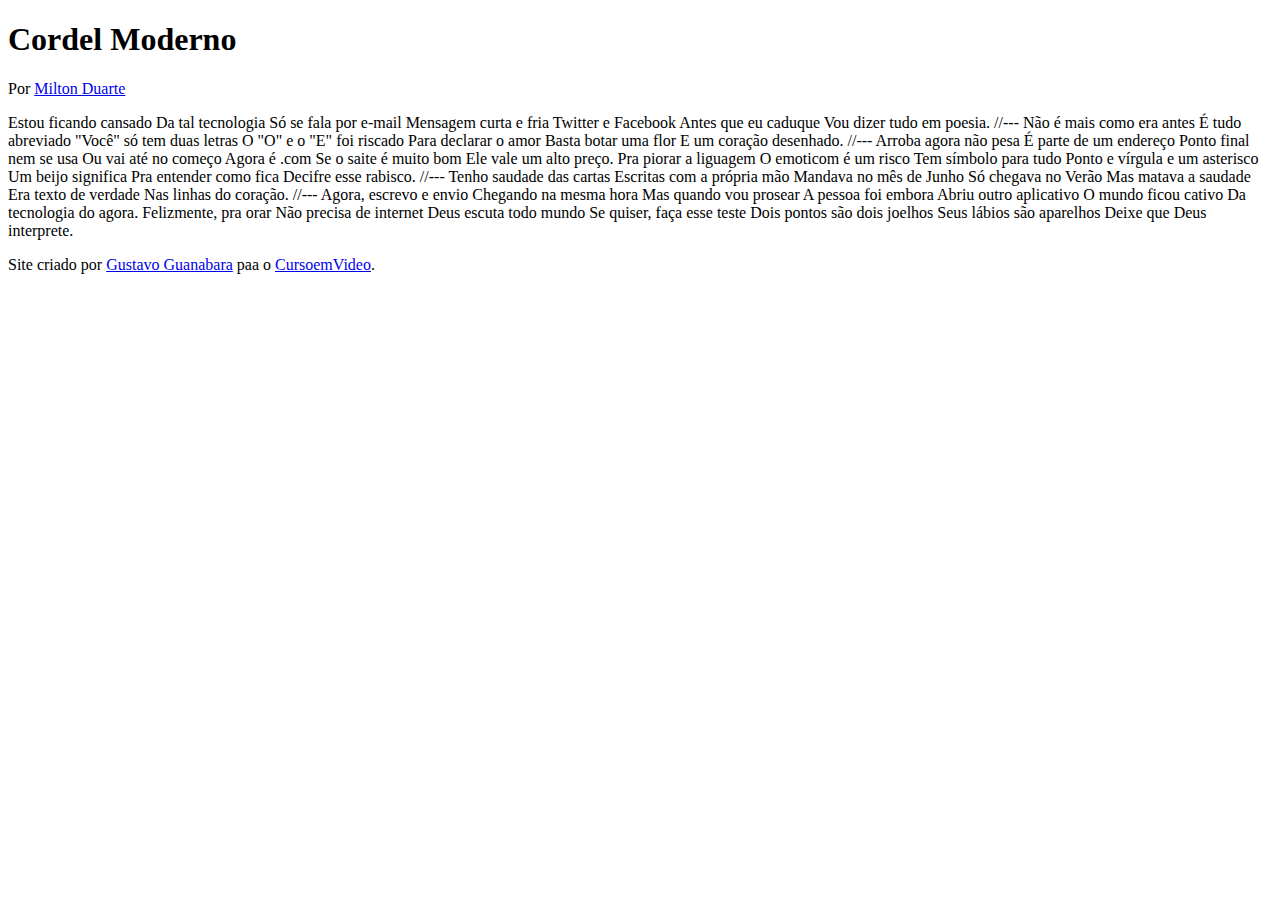
<file: d12/index.html>
<!DOCTYPE html>
<html lang="pt-br">
<head>
    <meta charset="UTF-8">
    <meta name="viewport" content="width=device-width, initial-scale=1.0">
    <title>Cordel Moderno</title>
</head>
<body>
    <header>
        <h1>Cordel Moderno</h1>
        <p>Por <a href="https://www.recantodasletras.com.br/poesias/3186743" target="_blank">Milton Duarte</a></p>
    </header>

    Estou ficando cansado
    Da tal tecnologia
    Só se fala por e-mail
    Mensagem curta e fria
    Twitter e Facebook
    Antes que eu caduque
    Vou dizer tudo em poesia.

    //---

    Não é mais como era antes
    É tudo abreviado
    "Você" só tem duas letras
    O "O" e o "E" foi riscado
    Para declarar o amor
    Basta botar uma flor
    E um coração desenhado.

    //---

    Arroba agora não pesa
    É parte de um endereço
    Ponto final nem se usa
    Ou vai até no começo
    Agora é .com
    Se o saite é muito bom
    Ele vale um alto preço.

    Pra piorar a liguagem
    O emoticom é um risco
    Tem símbolo para tudo
    Ponto e vírgula e um asterisco
    Um beijo significa
    Pra entender como fica
    Decifre esse rabisco.

    //---

    Tenho saudade das cartas
    Escritas com a própria mão
    Mandava no mês de Junho
    Só chegava no Verão
    Mas matava a saudade
    Era texto de verdade
    Nas linhas do coração.

    //---

    Agora, escrevo e envio
    Chegando na mesma hora
    Mas quando vou prosear
    A pessoa foi embora
    Abriu outro aplicativo
    O mundo ficou cativo
    Da tecnologia do agora.

    Felizmente, pra orar
    Não precisa de internet
    Deus escuta todo mundo
    Se quiser, faça esse teste
    Dois pontos são dois joelhos
    Seus lábios são aparelhos
    Deixe que Deus interprete.

    <footer>
        <p>Site criado por <a href="https://gustavoguanabara,github.io" target="_blank">Gustavo Guanabara</a> paa o <a href="https:://www.cursoemvideo.com" target="_blank">CursoemVideo</a>.</p>
    </footer>
    
</body>
</html>
</file>
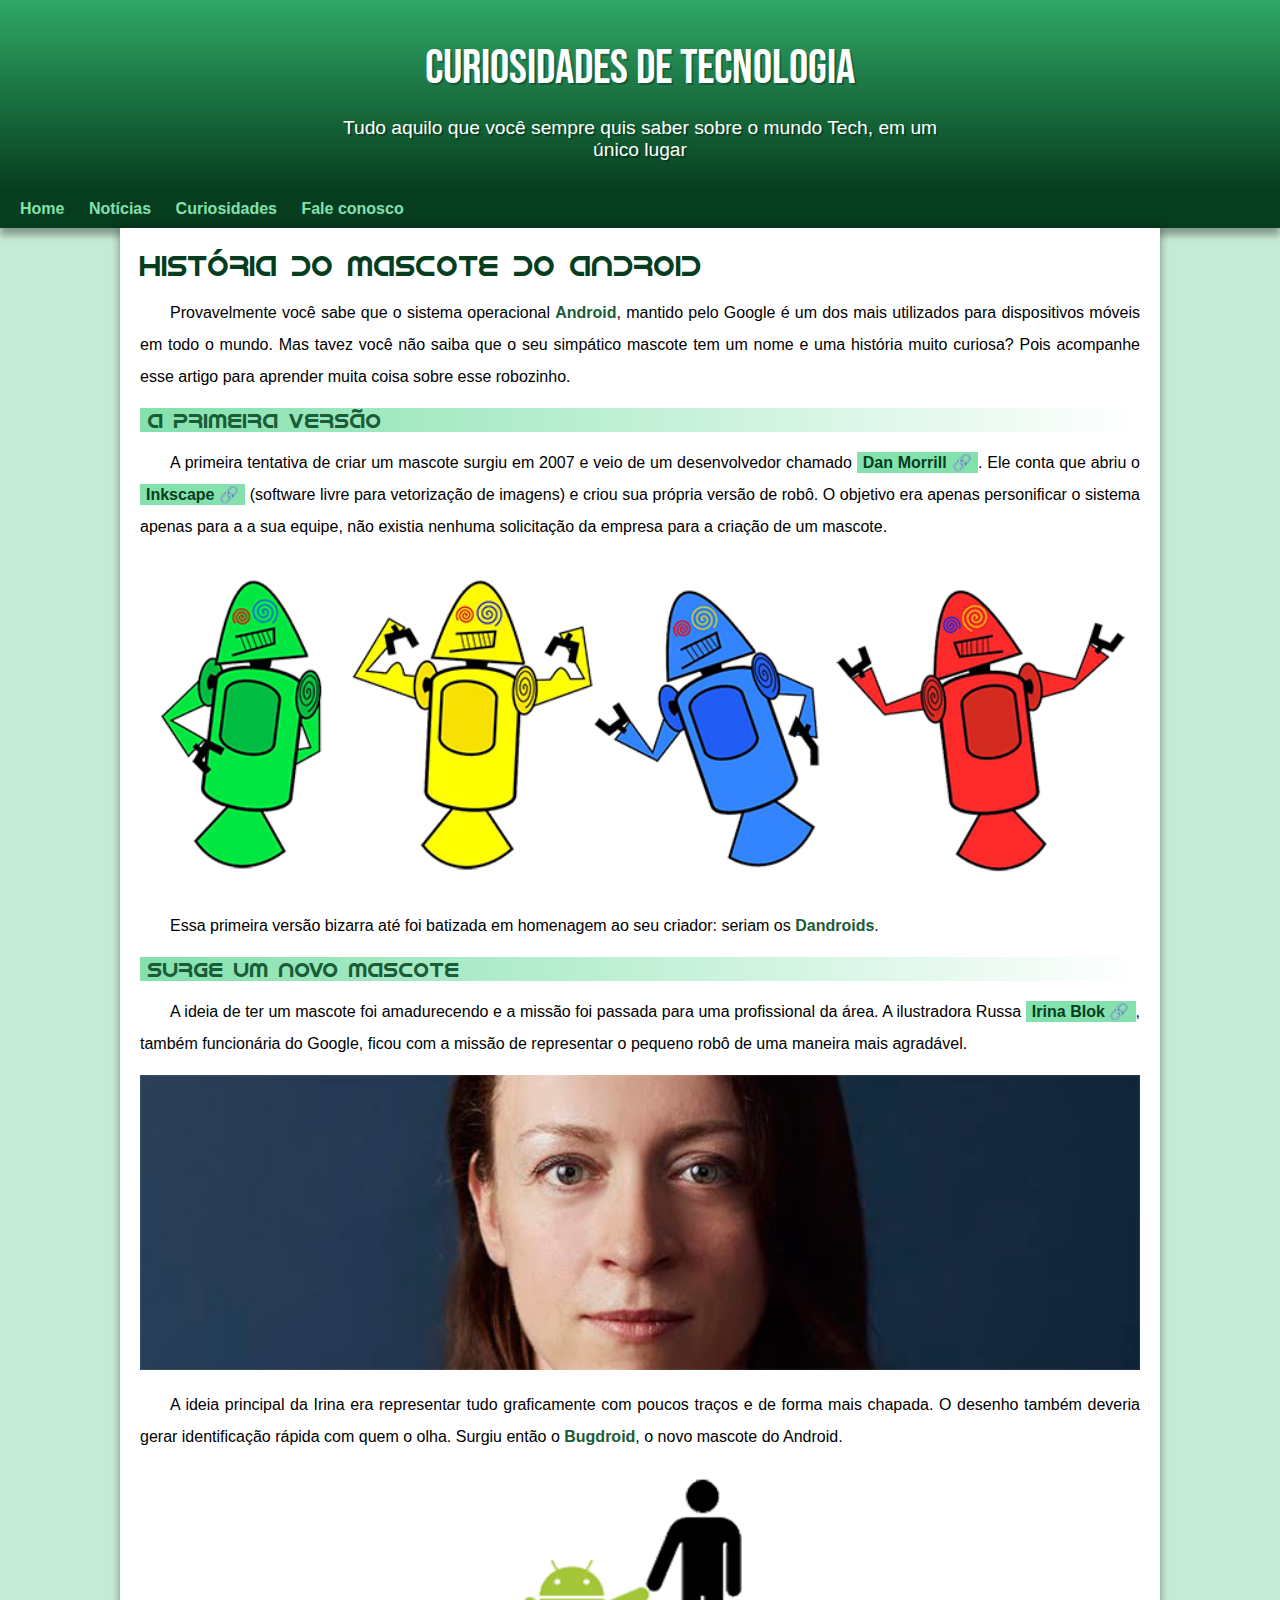
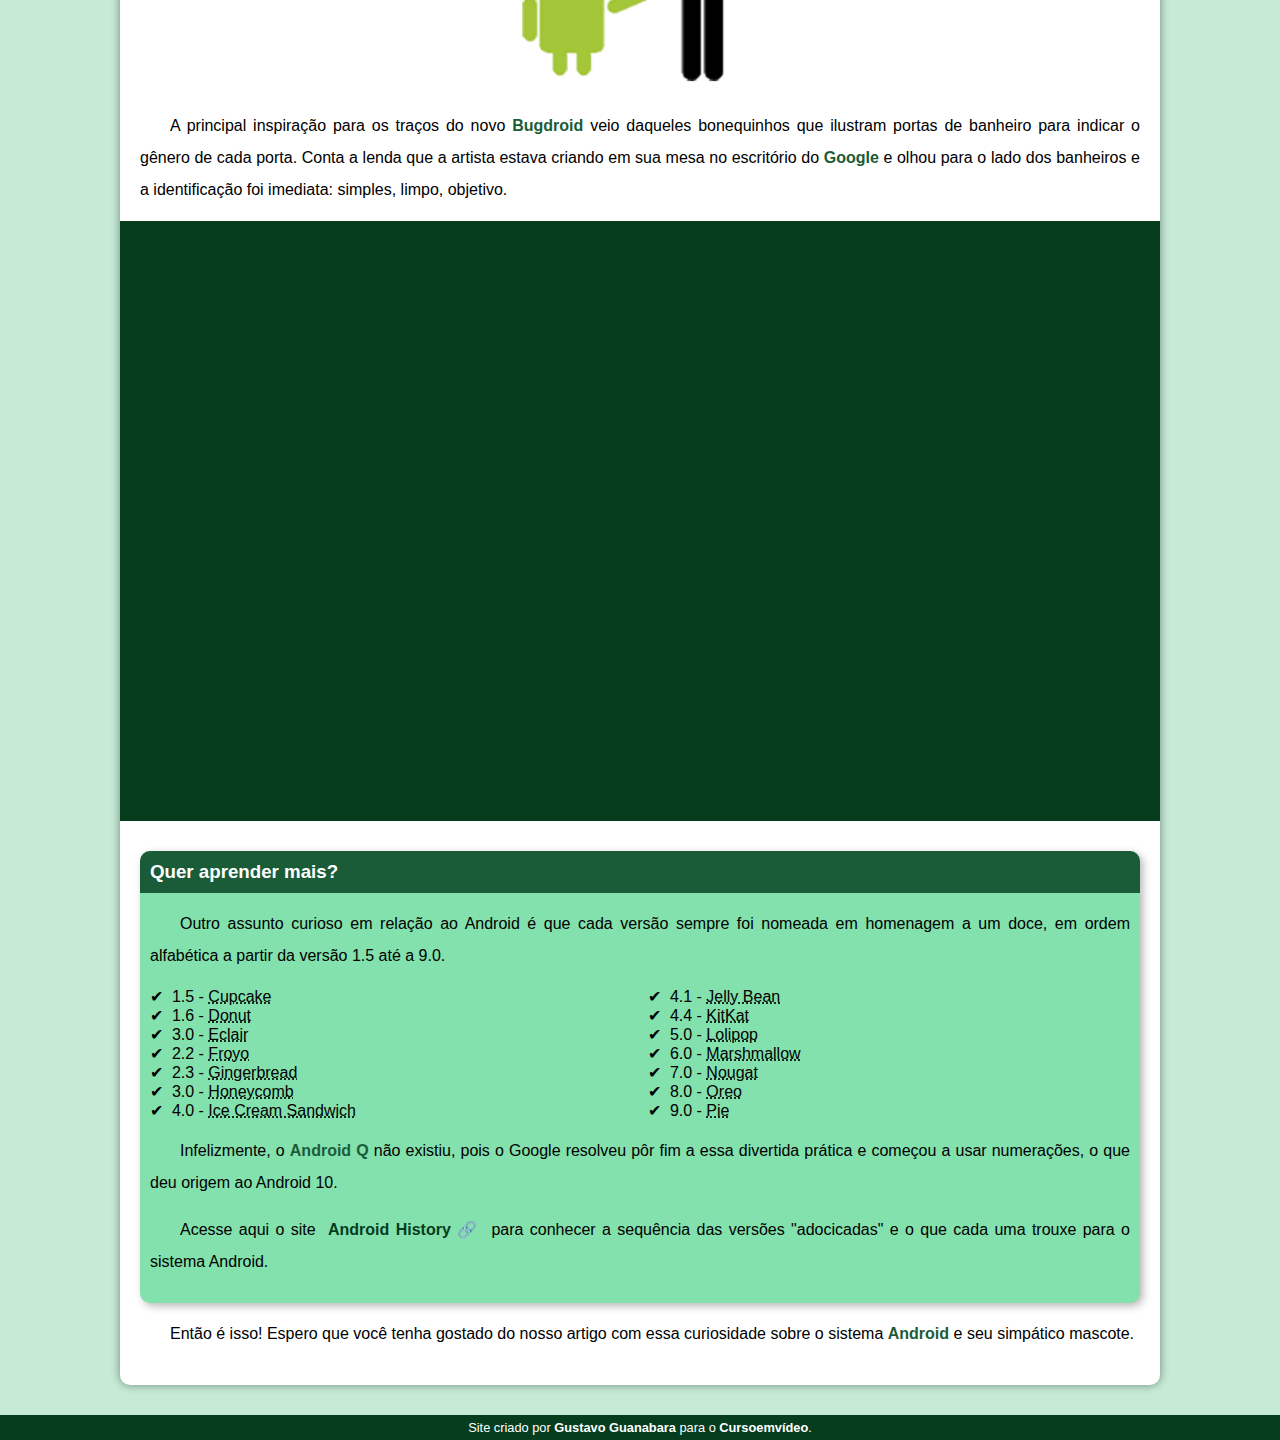
<file: d10/android.html>
<!DOCTYPE html>
<html lang="pt-br">
<head>
    <meta charset="UTF-8">
    <meta name="viewport" content="width=device-width, initial-scale=1.0">
    <title>Como surgiu o mascote do Android:</title>
    <link rel="shortcut icon" href="imagens/favicon.ico" type="image/x-icon">
    <link rel="stylesheet" href="estilo/style.css">
</head>
<body>
    <header>
        <h1>Curiosidades de Tecnologia</h1>
        <p>Tudo aquilo que você sempre quis saber sobre o mundo Tech, em um único lugar</p>
    </header> 
    <nav>
        <a href="#">Home</a>
        <a href="#">Notícias</a>
        <a href="#">Curiosidades</a>
        <a href="#">Fale conosco</a>
    </nav>
    <main>
        <article>
            <h1>História do Mascote do Android</h1>

            <p>Provavelmente você sabe que o sistema operacional <strong>Android</strong>, mantido pelo <ston>Google</ston> é um dos mais utilizados para dispositivos móveis em todo o mundo. Mas tavez você não saiba que o seu simpático mascote tem um nome e uma história muito curiosa? Pois acompanhe esse artigo para aprender muita coisa sobre esse robozinho.</p>

            <h2>A primeira versão</h2>

            <p>A primeira tentativa de criar um mascote surgiu em 2007 e veio de um desenvolvedor chamado <a href="https://androidcommunity.com/dan-morrill-shows-us-the-android-mascot-that-almost-was-20130103/" target="_blank" class="externo">Dan Morrill</a>. Ele conta que abriu o <a href="https://inkscape.org/pt-br/" target="_blank" class="externo">Inkscape</a> (software livre para vetorização de imagens) e criou sua própria versão de robô. O objetivo era apenas personificar o sistema apenas para a a sua equipe, não existia nenhuma solicitação da empresa para a criação de um mascote.</p>

            <picture>
                <source media="(max-width: 670px)" srcset="imagens/dan-droids-pq.png">
                <img src="imagens/dan-droids.png" alt="primeiro mascote do android">
            </picture>

            <p>Essa primeira versão bizarra até foi batizada em homenagem ao seu criador: seriam os <strong>Dandroids</strong>.</p>

            <h2>Surge um novo mascote</h2>

            <p>A ideia de ter um mascote foi amadurecendo e a missão foi passada para uma profissional da área. A ilustradora Russa <a href="https://inkscape.org/pt-br/" target="_blank" class="externo">Irina Blok</a>, também funcionária do Google, ficou com a missão de representar o pequeno robô de uma maneira mais agradável.</p>

            <picture>
                <source media="(max-width: 670px)" srcset="imagens/irina-blok-pq.jpg">
                <img src="imagens/irina-blok.jpg" alt="Irina Block, criadora do Bugdroid">
            </picture>

            <p>A ideia principal da Irina era representar tudo graficamente com poucos traços e de forma mais chapada. O desenho também deveria gerar identificação rápida com quem o olha. Surgiu então o <strong>Bugdroid</strong>, o novo mascote do Android.</p>

            <img src="imagens/bugdroid.png" class="pequena" alt="Bugdroid">

            <p>A principal inspiração para os traços do novo <strong>Bugdroid</strong> veio daqueles bonequinhos que ilustram portas de banheiro para indicar o gênero de cada porta. Conta a lenda que a artista estava criando em sua mesa no escritório do <strong>Google</strong> e olhou para o lado dos banheiros e a identificação foi imediata: simples, limpo, objetivo.</p>

            <div class="video">
                <iframe width="560" height="315" src="https://www.youtube.com/embed/l2UDgpLz20M?si=maZAcrmdKVAawkc8" title="YouTube video player" frameborder="0" allow="accelerometer; autoplay; clipboard-write; encrypted-media; gyroscope; picture-in-picture; web-share" referrerpolicy="strict-origin-when-cross-origin" allowfullscreen></iframe>
            </div>
            
            <aside>
                 <h3>Quer aprender mais?</h3>
                <p>Outro assunto curioso em relação ao Android é que cada versão sempre foi nomeada em homenagem a um doce, em ordem alfabética a partir da versão 1.5 até a 9.0.</p>
                
                <ul>
                    <li>1.5 - <abbr title="Bolo de copo">Cupcake</abbr></li>
                    <li>1.6 - <abbr title="Rosquinha">Donut</abbr></li>
                    <li>3.0 - <abbr title="Bomba">Eclair</abbr></li>
                    <li>2.2 - <abbr title="Iorgute Congelado">Froyo</abbr></li>
                    <li>2.3 - <abbr title="Biscoite de Gengibre">Gingerbread</abbr></li>
                    <li>3.0 - <abbr title="Favo de Mel">Honeycomb</abbr></li>
                    <li>4.0 - <abbr title="Sanduíche de Sorvete">Ice Cream Sandwich</abbr></li>
                    <li>4.1 - <abbr title="Jujuba">Jelly Bean</abbr></li>
                    <li>4.4 - <abbr title="KitKat">KitKat</abbr></li>
                    <li>5.0 - <abbr title="Pirulito">Lolipop</abbr></li>
                    <li>6.0 - <abbr title="Marshmallow">Marshmallow</abbr></li>
                    <li>7.0 - <abbr title="Torrone">Nougat</abbr></li>
                    <li>8.0 - <abbr title="Oreo">Oreo</abbr></li>
                    <li>9.0 - <abbr title="Torta">Pie</abbr></li>
                </ul>
                <p>Infelizmente, o <strong>Android Q</strong> não existiu, pois o Google resolveu pôr fim a essa divertida prática e começou a usar numerações, o que deu origem ao Android 10.</p>
                <p>Acesse aqui o site <a href="https://www.android.com/intl/en_ku/what-is-android/" target="_blank" class="externo">Android History</a> para conhecer a sequência das versões "adocicadas" e o que cada uma trouxe para o sistema Android.</p>
            </aside>
            

            <p>Então é isso! Espero que você tenha gostado do nosso artigo com essa curiosidade sobre o sistema <strong>Android</strong> e seu simpático mascote.</p>
        </article>
    </main>
    <footer>
        <p>Site criado por <a href="https://github.com/gustavoguanabara" target="_blank">Gustavo Guanabara</a> para o <a href="https://www.youtube.com/c/CursoemV%C3%ADdeo" target="_blank">Cursoemvídeo</a>.</p>
    </footer>
</body>
</html>
</file>
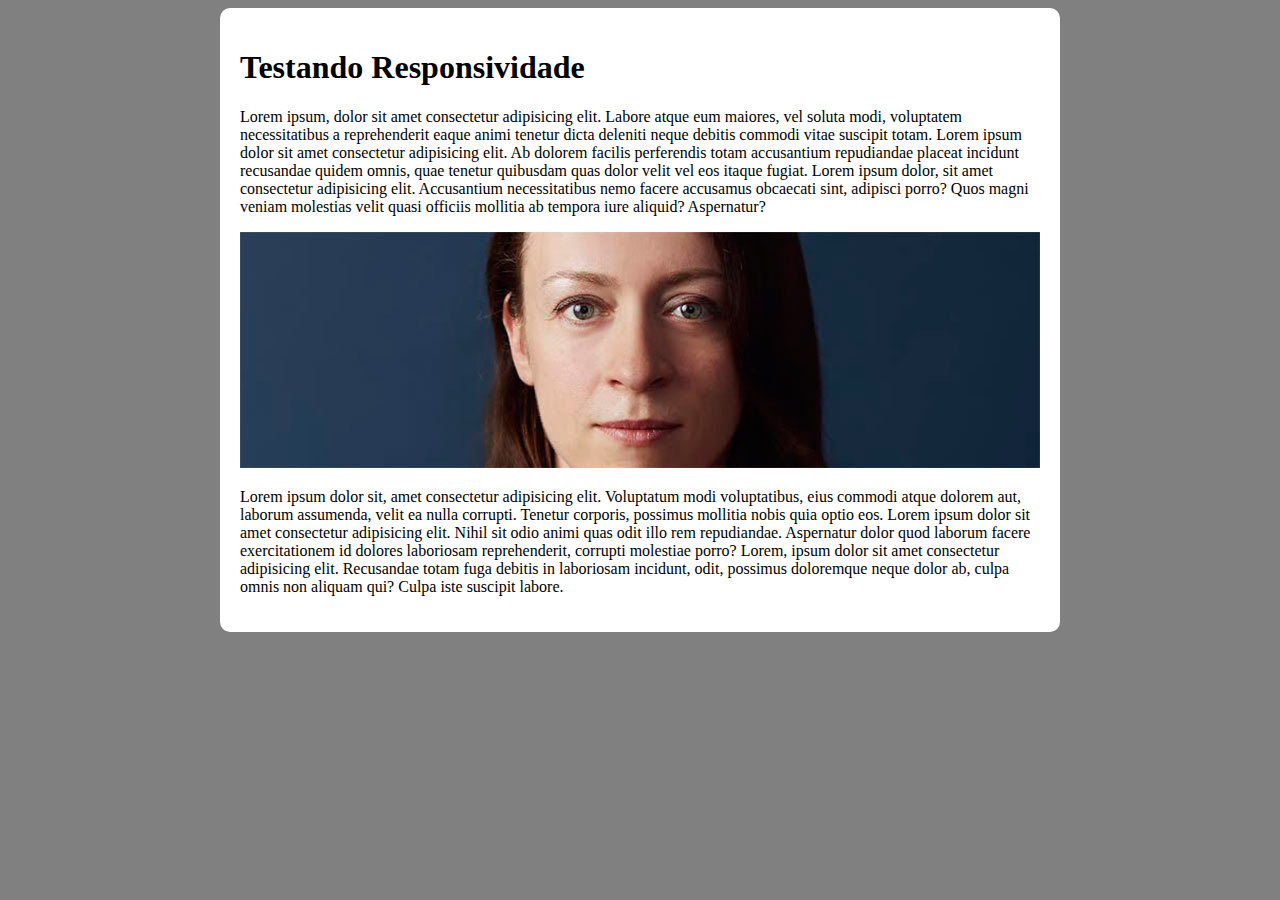
<file: d10/responsivo.html>
<!DOCTYPE html>
<html lang="pt-br">
<head>
    <meta charset="UTF-8">
    <meta name="viewport" content="width=device-width, initial-scale=1.0">
    <title>Teste de Responsividade</title>
    <style>
        body{
            background-color: gray;
        }
        main{
            background-color: white;
            padding: 20px;
            border-radius: 10px;

            min-width: 280px;
            max-width: 800px;
            margin: auto;
        }
        image{
            width: 100%;
        }
    </style>
</head>
<body>
    <main>
        <h1>Testando Responsividade</h1>
        <p>Lorem ipsum, dolor sit amet consectetur adipisicing elit. Labore atque eum maiores, vel soluta modi, voluptatem necessitatibus a reprehenderit eaque animi tenetur dicta deleniti neque debitis commodi vitae suscipit totam. Lorem ipsum dolor sit amet consectetur adipisicing elit. Ab dolorem facilis perferendis totam accusantium repudiandae placeat incidunt recusandae quidem omnis, quae tenetur quibusdam quas dolor velit vel eos itaque fugiat. Lorem ipsum dolor, sit amet consectetur adipisicing elit. Accusantium necessitatibus nemo facere accusamus obcaecati sint, adipisci porro? Quos magni veniam molestias velit quasi officiis mollitia ab tempora iure aliquid? Aspernatur?</p>
        <picture>
            <source media="(max-width: 600px)" srcset="imagens/irina-blok-pq.jpg">
            <img src="imagens/irina-blok.jpg" alt="Irina Block">
        </picture>
        <p>Lorem ipsum dolor sit, amet consectetur adipisicing elit. Voluptatum modi voluptatibus, eius commodi atque dolorem aut, laborum assumenda, velit ea nulla corrupti. Tenetur corporis, possimus mollitia nobis quia optio eos. Lorem ipsum dolor sit amet consectetur adipisicing elit. Nihil sit odio animi quas odit illo rem repudiandae. Aspernatur dolor quod laborum facere exercitationem id dolores laboriosam reprehenderit, corrupti molestiae porro? Lorem, ipsum dolor sit amet consectetur adipisicing elit. Recusandae totam fuga debitis in laboriosam incidunt, odit, possimus doloremque neque dolor ab, culpa omnis non aliquam qui? Culpa iste suscipit labore.</p>
    </main>
</body>
</html>
</file>
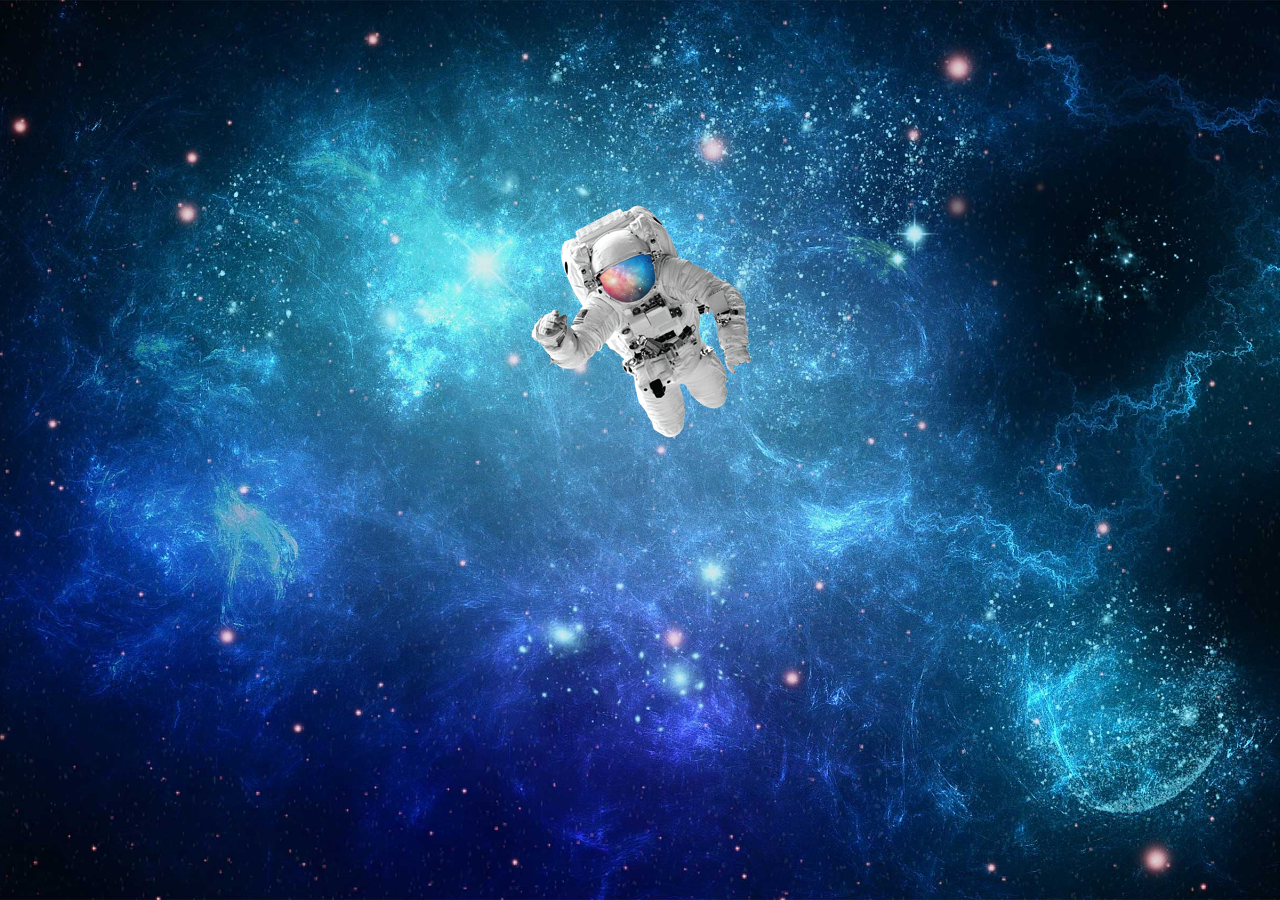
<file: d11/astronauta.html>
<!DOCTYPE html>
<html lang="pt-br">
<head>
    <meta charset="UTF-8">
    <meta name="viewport" content="width=device-width, initial-scale=1.0">
    <title>Astronauta</title>
     <style>
        body{
            margin: 0;
            height: 100vh;
            background-image: url('imagens/astronauta.png'), url('imagens/espaco.jpg');
            background-repeat: no-repeat, no-repeat;
            background-position: center 30%, center center;
            background-size: 250px, cover;
            background-attachment: fixed;
        }
     </style>
</head>
<body>
    
</body>
</html>
</file>
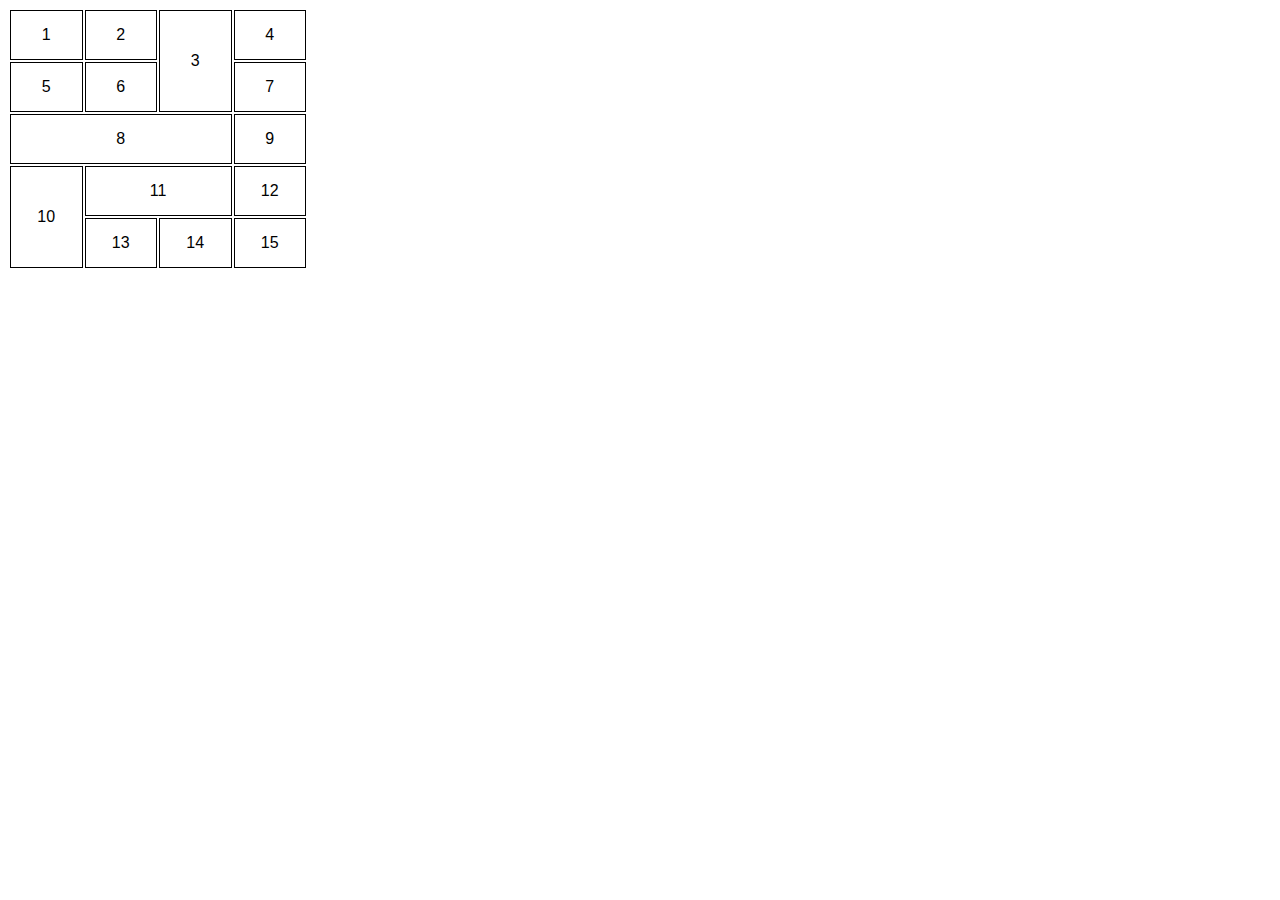
<file: d13/tabela001.html>
<!DOCTYPE html>
<html lang="pt-br">
<head>
    <meta charset="UTF-8">
    <meta name="viewport" content="width=device-width, initial-scale=1.0">
    <title>Tabela 1</title>
    <style>
        body {
            font-family: Arial, Helvetica, sans-serif;
        }

        table {
            width: 300px;
        }

        td {
            border: 1px solid black;
            padding: 15px;
            text-align: center;
        }
    </style>
</head>
<body>
    <table>
        <tr>
            <td>1</td>
            <td>2</td>
            <td rowspan="2">3</td>
            <td>4</td>
        </tr>
        <tr>
            <td>5</td>
            <td>6</td>
            <td>7</td>
            
        </tr>
        <tr>
            <td colspan="3">8</td>
            <td>9</td>
            
        </tr>
        <tr>
            <td rowspan="2">10</td>
            <td colspan="2">11</td>
            <td>12</td>
        </tr>
        <tr>
            <td>13</td>
            <td>14</td>
            <td>15</td>
        </tr>
        
    </table>
    
    
</body>
</html>
</file>
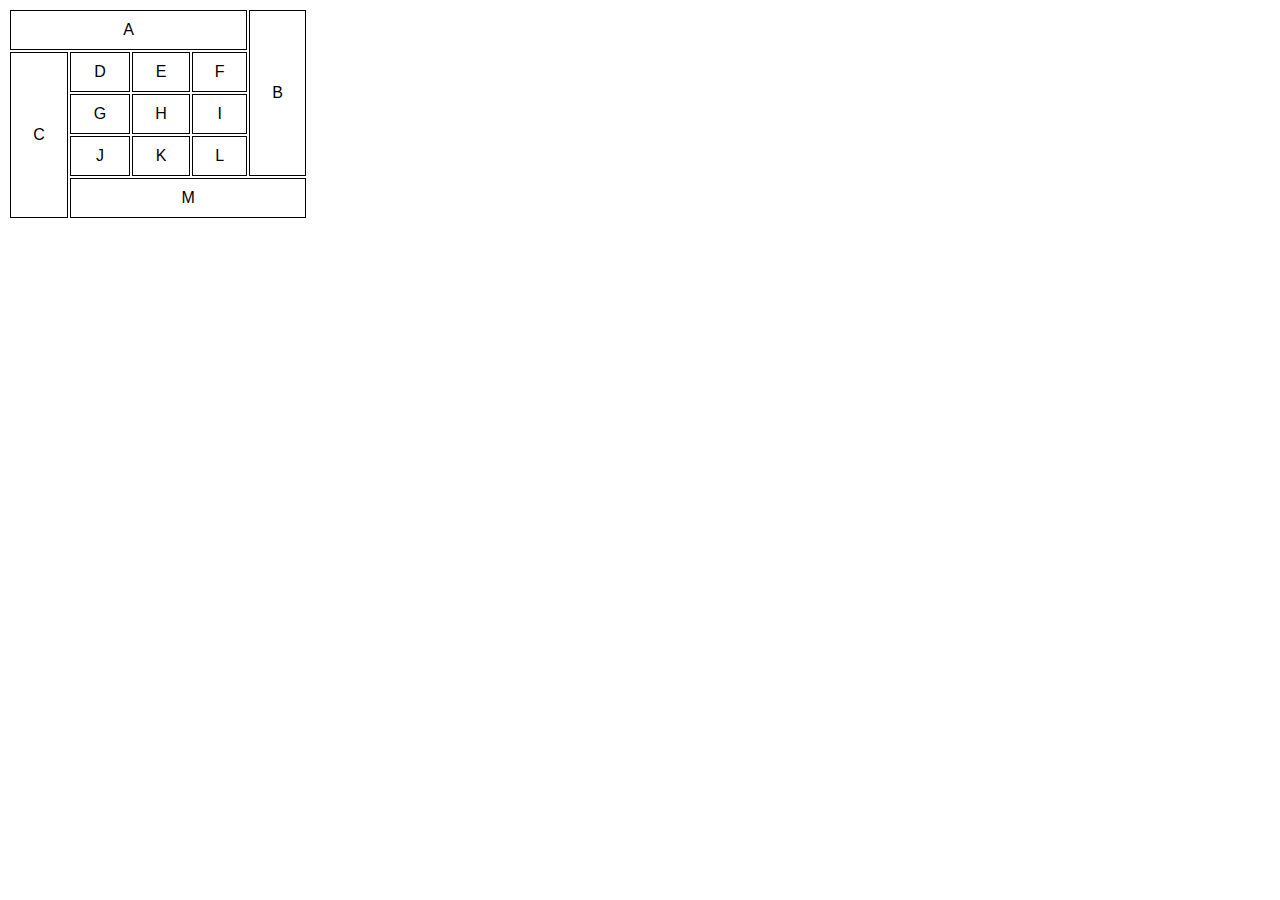
<file: d13/tabela002.html>
<!DOCTYPE html>
<html lang="pt-br">
<head>
    <meta charset="UTF-8">
    <meta name="viewport" content="width=device-width, initial-scale=1.0">
    <title>Tabela 2</title>
    <style>
        body {
            font-family: Arial, Helvetica, sans-serif;
        }

        table {
            width: 300px;
        }
        
        td {
            border: 1px solid black;
            padding: 10px;
            text-align: center;
        }
    </style>
</head>
<body>
    <table>
        <tr>
            <td colspan="4">A</td>
            <td rowspan="4">B</td> 
        </tr>
        <tr>
            <td rowspan="4">C</td>
            <td>D</td>
            <td>E</td>
            <td>F</td>
        </tr>
        <tr>
            <td>G</td>
            <td>H</td>
            <td>I</td>
        </tr>
        <tr>
            <td>J</td>
            <td>K</td>
            <td>L</td>
        </tr>
        <tr>
            <td colspan="4">M</td>
        </tr>
    </table>
</body>
</html>
</file>
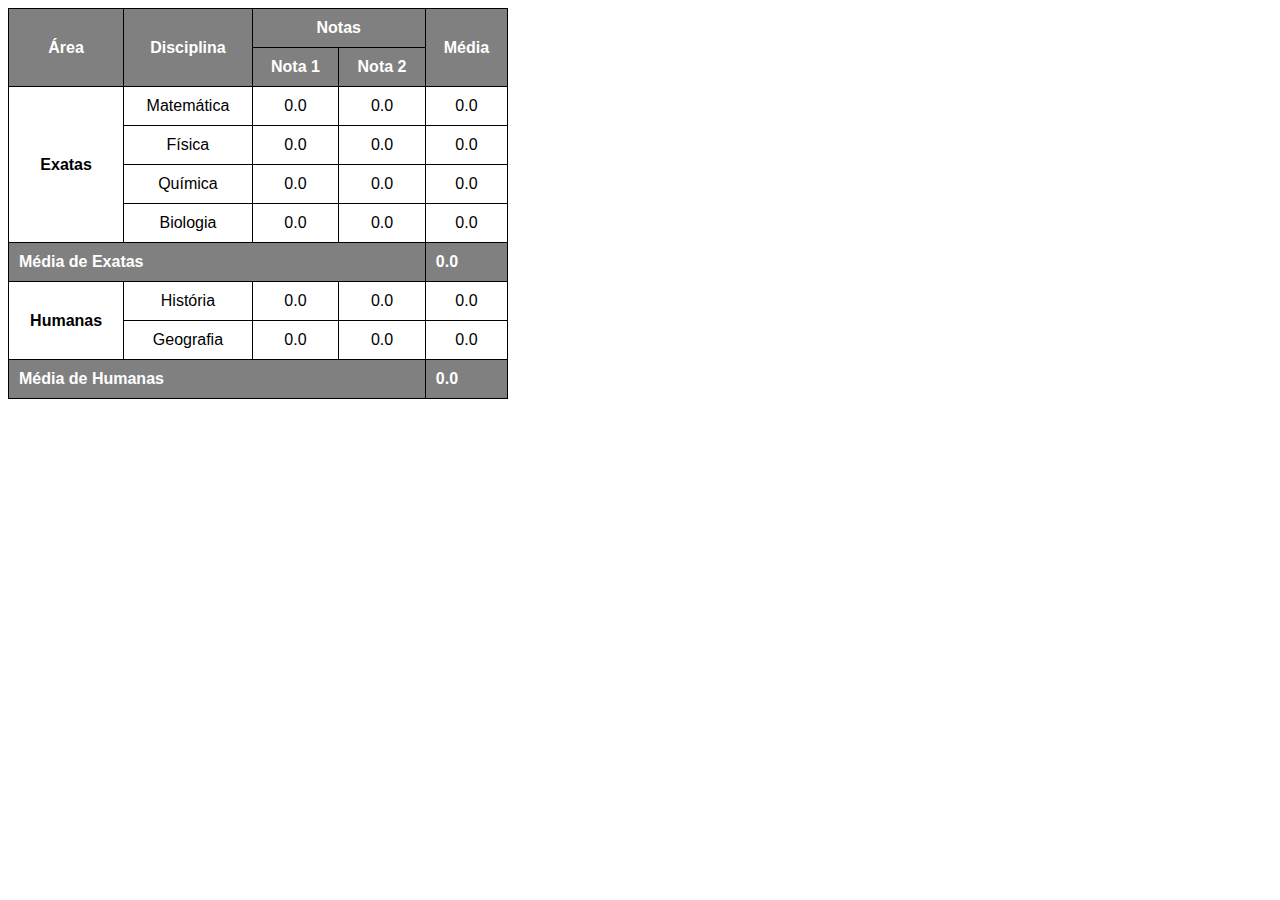
<file: d13/tabela003.html>
<!DOCTYPE html>
<html lang="pt-br">
<head>
    <meta charset="UTF-8">
    <meta name="viewport" content="width=device-width, initial-scale=1.0">
    <title>Tabela 3</title>
    <style>
        body {
            font-family: Arial, Helvetica, sans-serif;
        }

        table {
            border-collapse: collapse;
            width: 500px;
            text-align: center;
        }

        th, td {
            
            border: 1px solid black;
            padding: 10px;
        }

        thead  th {
            background-color: gray;
            color: white;

        }
        
        .media{
            font-weight: bold;
            background-color: gray;
            color: white;
            text-align: left;
        }
        
    </style>
</head>
<body>
    <table>
        <thead>
            <tr>
                <th rowspan="2" scope="col">Área</th>
                <th rowspan="2" scope="col">Disciplina</th>
                <th colspan="2" scope="colgroup">Notas</th>
                <th rowspan="2" scope="col">Média</th>
                
            </tr>
            <tr>
                <th scope="col">Nota 1</th>
                <th scope="col">Nota 2</th>
            </tr>
        </thead>
        <tbody>
            <tr>
                <th rowspan="4">Exatas</th>
                <td>Matemática</td>
                <td>0.0</td>
                <td>0.0</td>
                <td>0.0</td>
            </tr>
            <tr>
                <td>Física</td>
                <td>0.0</td>
                <td>0.0</td>
                <td>0.0</td>
            </tr>
            <tr>
                <td>Química</td>
                <td>0.0</td>
                <td>0.0</td>
                <td>0.0</td>
            </tr> 
            <tr>
                <td>Biologia</td>
                <td>0.0</td>
                <td>0.0</td>
                <td>0.0</td>
            </tr>
            <tr class="media">
                <th colspan="4" scope="row">Média de Exatas</th>
                <td >0.0</td>
            </tr>
            <tr>
                <th rowspan="2" scope="rowgroup">Humanas</th>
                <td>História</td>
                <td>0.0</td>
                <td>0.0</td>
                <td>0.0</td>
            </tr>
            <tr>
                <td>Geografia</td>
                <td>0.0</td>
                <td>0.0</td>
                <td>0.0</td>
            </tr>
            <tr class="media">
                <th colspan="4" scope="row">Média de Humanas</th>
                <td >0.0</td>
            </tr>
        </tbody>

    </table>
    
</body>
</html>
</file>
<file: d10/estilo/style.css>
@charset "UTF-8";

@import url('https://fonts.googleapis.com/css2?family=Bebas+Neue&display=swap');

@font-face{
    font-family:'Android';
    src: url('../fontes/idroid.otf') format('opentype');
    font-weight: normal;
}


:root{
    --cor0:#c5ebd6;
    --cor1:#83e1ad;
    --cor2:#3ddc84;
    --cor3:#2fa866;
    --cor4:#1a5c37;
    --cor5:#063d1e;

    --font-padrao: Arial,Verdana, Helvetica, sans-serif;
    --fonte-destaque: 'Bebas Neue', cursive;
    --fonte-android: 'Android',curvise;
}

* {
    margin: 0px;
    padding: 0px;
}

body{
    background-color: var(--cor0);
    font-family: var(--font-padrao);
}

a.externo::after {
    content: '\00A0\1F517';

}

header{
    background-image: linear-gradient(to bottom, var(--cor3), var(--cor5));
    min-height: 150px;
    text-align: center;
    padding-top: 40px;
 }

header > h1{
    color: white;
    font-family: var(--fonte-destaque);
    font-size: 3em;
    font-weight: normal;
    margin-bottom: 20px;
    text-shadow: 2px 2px 0px rgba(0, 0, 0, 0.267) ;
}

header > p{
    font-family: var(--font-padrao);
    font-size: 1.2em;
    color: white;
    max-width: 600px;
    padding-left: 10px;
    padding-right: 10px;
    margin: auto;
    margin-bottom: 30px;
    text-shadow: 2px 2px 0px rgba(0, 0, 0, 0.315)
}

nav{
    background-color: var(--cor5);
    padding: 10px;
    box-shadow: 0px 7px 7px rgba(0, 0, 0, 0.342);
}

nav > a {
    color: var(--cor1);
    padding: 10px;
    border-radius: 5px;
    text-decoration: none;
    font-weight: bold;
    transition-duration: .5s;
}

nav > a:hover {
    background-color: var(--cor3);
    color: var(--cor5);
}

main{
    min-width: 300px;
    max-width: 1000px;
    margin: auto;
    margin-bottom: 30px;
    padding: 20px;
    background-color: white;
    box-shadow: 0px 0px 10px rgba(0, 0, 0, 0.418);
    border-bottom-left-radius: 10px;
    border-bottom-right-radius: 10px;
}

main h1 {
    color: var(--cor5);
    font-family: var(--fonte-android);
    font-weight: normal;
    font-size: 1.8em;
}

main h2 {
    font-family: var(--fonte-android);
    color: var(--cor4);
    font-size: 1.3em;
    font-weight: normal;
    background-image: linear-gradient(to right, var(--cor1), transparent);
    text-indent: 8px;

 }

main p {
    margin: 15px 0px;
    text-align: justify;
    text-indent: 30px;
    font-size: 1em;
    line-height: 2em;

}

main strong {
    color: var(--cor4);
    font-weight: bold;
    
}

main a {
    text-decoration: none;
    font-weight: bold;
    color: var(--cor5);
    background-color: var(--cor1);
    padding: 2px 6px;
}

main a:hover {
    text-decoration: underline;
    color: var(--cor4);
}

main img {
    width: 100%;
 }
 
main img.pequena {
    max-width: 350px;
    display: block;
    margin: auto;
}

/*  configuração para video responsivo */
div.video{
    background-color: var(--cor5);
    margin: 0px -20px 30px -20px;
    padding: 20px;
    padding-bottom: 58%;
    position: relative;
}

div.video > iframe {
    position: absolute;
    top: 5%;
    left: 5%;
    width: 90%;
    height: 90%;
}

aside{
    background-color: var(--cor1);
    padding: 10px;
    border-radius: 10px;
    box-shadow: 3px 3px 8px rgba(0, 0, 0, 0.288) ;
}

aside > h3 {
    background-color: var(--cor4);
    color: white;
    padding: 10px;
    margin: -10px -10px 0px -10px;
    border-radius: 10px 10px 0px 0px ;
}

aside > ul {
    list-style-type: '\2714\00A0\00A0';
    /*   para colocar emoji porem não é compativel com qualquer navegador*/
    list-style-position: inside;
    columns: 2;

}

footer {
    background-color: var(--cor5);
    color: white;
    text-align: center;
    font-size: 0.8em;
    padding: 5px;
 }
footer a {
    color: white;
    font-weight: bolder;
    text-decoration: none;
}

footer a:hover {
    text-decoration: underline;
    color: var(--cor1);
}
</file>
